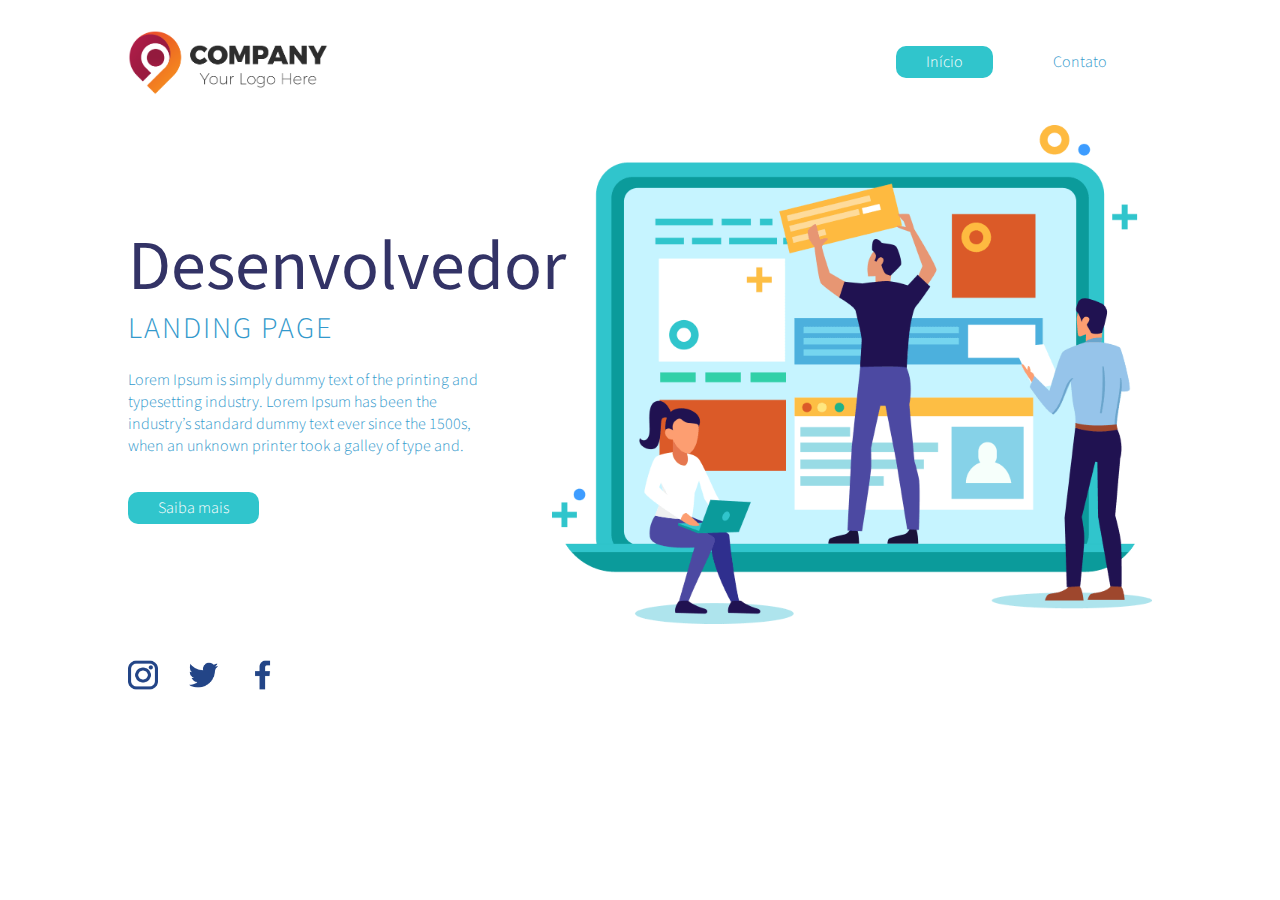
<file: css/index.html>
<!DOCTYPE html>
<html lang="pt-br">

<head>
    <meta charset="UTF-8">
    <meta name="viewport" content="width=device-width, initial-scale=1.0">
    <title>Meu Site</title>
    <link rel="stylesheet" href="main.css">
</head>

<body>
    <!-- Início do header -->
    <header>
        <section class="conteudo linha">
            <img src="./logo.png" alt="Logo da empresa XPTO" width="200px" />
            <!-- Início do menu do site -->
            <nav>
                <ul>
                    <li>
                        <a class="botao botao-destaque" href="index.html">Início</a>
                    </li>
                    <li>
                        <a class="botao " href="contato.html">Contato</a>
                    </li>
                </ul>
            </nav>
            <!-- Fim do menu do site -->
        </section>
    </header>
    <!-- Fim do header -->

    <!-- Início do main -->
    <main>
        <!-- Início da section do conteúdo do site -->
        <section class="conteudo linha sobre">
            <!-- Conteúdo de texto sobre o site -->
            <article>
                <h1>Desenvolvedor</h1>
                <h2>Landing Page</h2>
                <p >Lorem Ipsum is simply dummy text of the printing and
                    typesetting
                    industry. Lorem Ipsum has been the industry’s standard
                    dummy text
                    ever since the 1500s, when an unknown printer took a
                    galley of type
                    and.
                </p>
                <a class="botao botao-destaque" href="#">Saiba mais</a>
            </article>
            <!-- Fim do conteúdo de texto sobre o site -->
            <figcaption>
                <img src="./pessoas.png" alt="Criação de site" width="600px" />
            </figcaption>
        </section>
        <!-- Fim da section do conteúdo do site -->
    </main>
    <!-- Fim do main -->

    <!-- Início do footer -->
    <footer>
            <!-- Início das redes sociais -->
            <ul class="conteudo linha">
                <li>
                    <a href="#">
                        <img src="./logo-insta.png" alt="Instagram" />
                    </a>
                </li>
                <li>
                    <a href="#">
                        <img src="./logo-twitter.png" alt="Twitter" />
                    </a>
                </li>
                <li>
                    <a href="#">
                        <img src="./logo-facebook.png" alt="Facebook" />
                    </a>
                </li>
            </ul>
            <!-- Fim das redes sociais -->
    </footer>
    <!-- Fim do footer -->
</body>

</html>
</file>
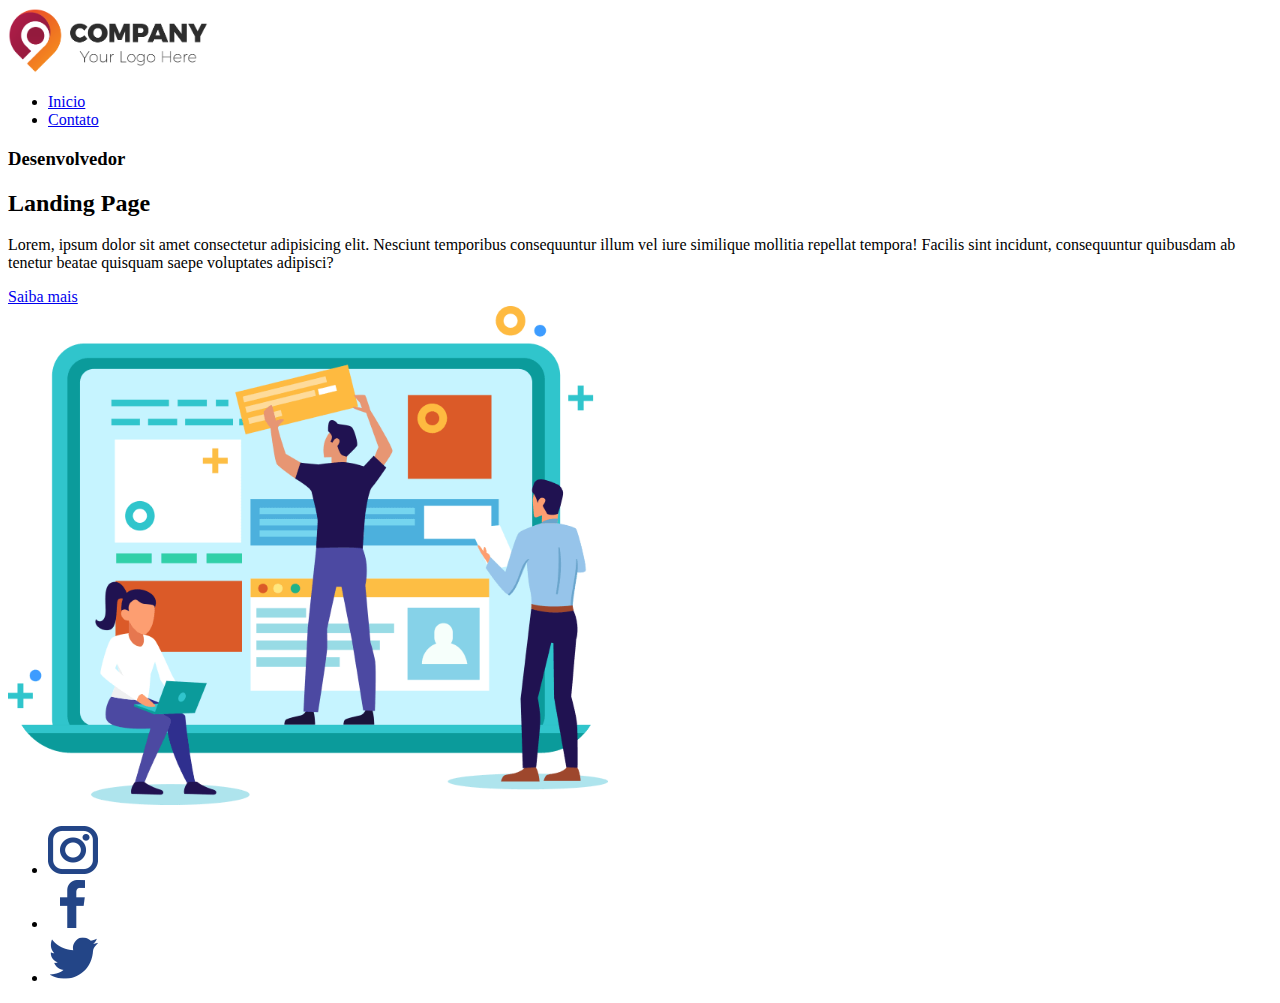
<file: html/index.html>
<!DOCTYPE html>
<html lang="pt-br">
<head>
    <meta charset="UTF-8">
    <meta http-equiv="X-UA-Compatible" content="IE=edge">
    <meta name="viewport" content="width=device-width, initial-scale=1.0">
    <title>Meu Primeiro Site - SESISENAI LAB365</title>
</head>
<body>
    <header>
        <section>
            <a href="index.html"><img src="./logo.png" alt="COMPANY - you logo home" width="200px"></a>
            <nav>
                <ul>
                    <li><a href="index.html">Inicio</a></li>
                    <li><a href="contato.html">Contato</a></li>
                </ul>
            </nav>
        </section>
    </header>
    <main>
        <Section>
            <article>
                <h3>Desenvolvedor</h3>
                <h2>Landing Page</h2>
                <p>
                    Lorem, ipsum dolor sit amet consectetur adipisicing elit. 
                    Nesciunt temporibus consequuntur illum vel iure similique mollitia repellat tempora! Facilis sint incidunt, 
                    consequuntur quibusdam ab tenetur beatae quisquam saepe voluptates adipisci?
                </p>
                <a href="#">Saiba mais</a>
            </article>
            <figcaption>
                <img src="./pessoas.png" alt="pessoas" width="600px">
            </figcaption>
        </Section>
    </main>
    <footer>
        <ul>
            <li><a href="#" target="_blank"><img src="./logo-insta.png" alt="logo-instagram" ></a></li>
            <li><a href="#" target="_blank"><img src="./logo-facebook.png" alt="logo-facebook" ></a></li>
            <li><a href="#" target="_blank"><img src="./logo-twitter.png" alt="logo-twitter" ></a></li>
        </ul>
    </footer>
</body>
</html>
</file>
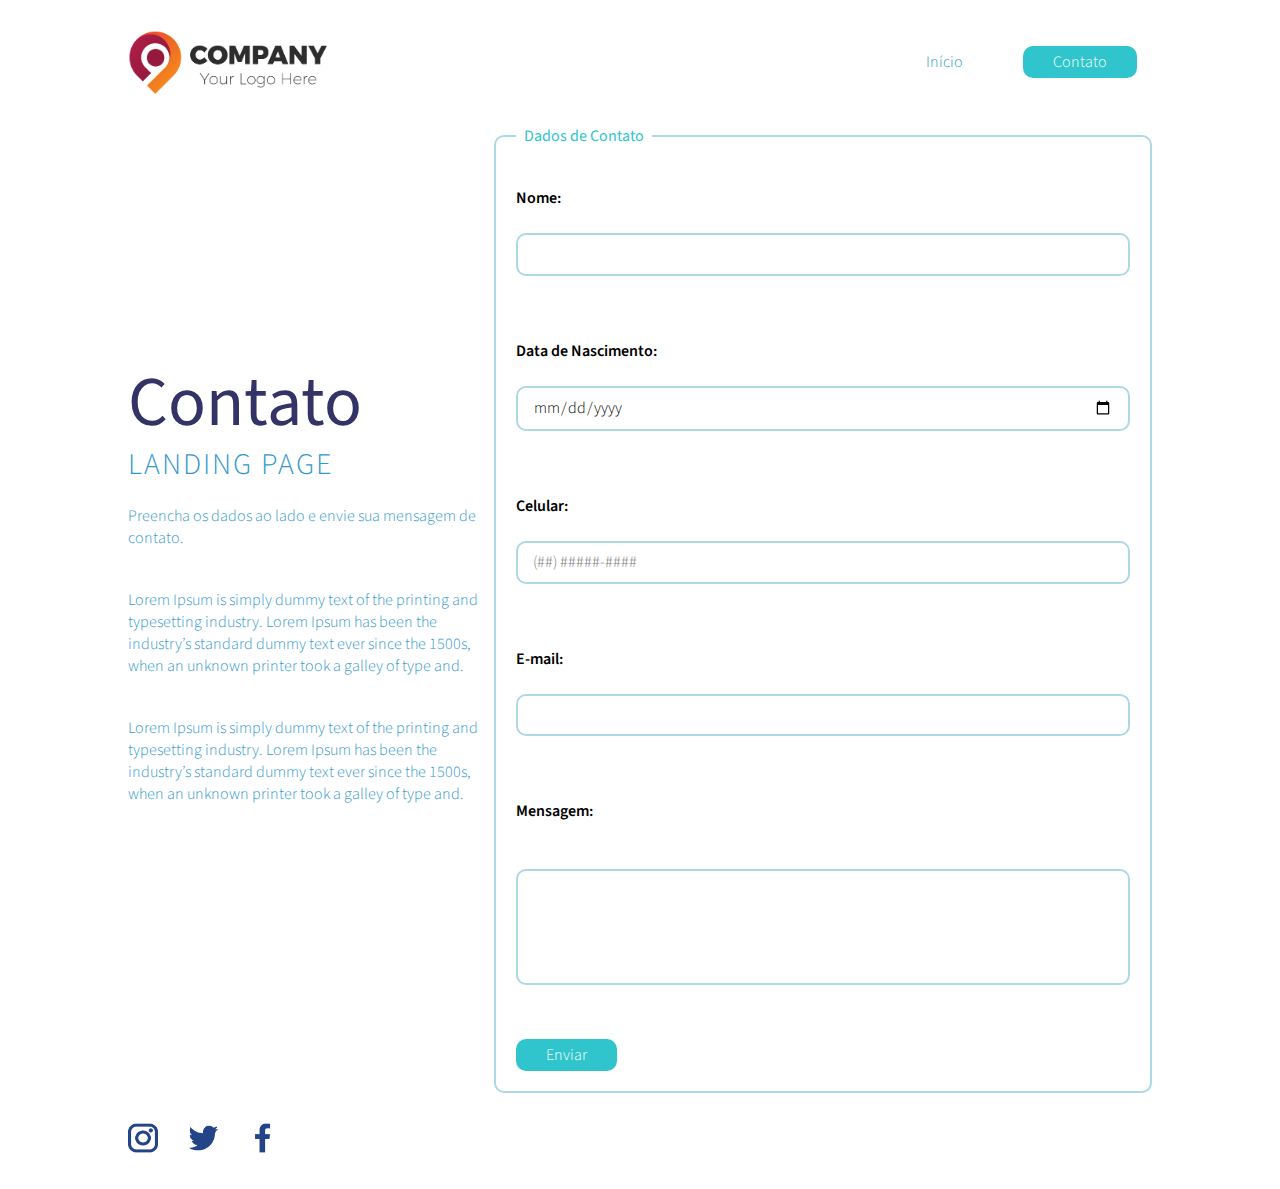
<file: css/contato.html>
<!DOCTYPE html>
<html lang="pt-br">

<head>
    <meta charset="UTF-8">
    <meta name="viewport" content="width=device-width, initial-scale=1.0">
    <title>Meu Site</title>
    <link rel="stylesheet" href="main.css">
</head>

<body>
    <!-- Início do header -->
    <header>
        <section class="conteudo linha">
            <img src="./logo.png" alt="Logo da empresa XPTO" width="200px" />
            <!-- Início do menu do site -->
            <nav>
                <ul>
                    <li>
                        <a class="botao " href="index.html">Início</a>
                    </li>
                    <li>
                        <a class="botao botao-destaque" href="contato.html">Contato</a>
                    </li>
                </ul>
            </nav>
            <!-- Fim do menu do site -->
        </section>
    </header>
    <!-- Fim do header -->

    <!-- Início do main -->
    <main>
        <!-- Início da section do conteúdo do site -->
        <section class="conteudo linha sobre">
            <!-- Conteúdo de texto sobre o site -->
            <article>
                <h1>Contato</h1>
                <h2>Landing Page</h2>
                <p>
                    Preencha os dados ao lado e envie sua mensagem de contato.
                </p>
                <p>Lorem Ipsum is simply dummy text of the printing and
                    typesetting
                    industry. Lorem Ipsum has been the industry’s standard
                    dummy text
                    ever since the 1500s, when an unknown printer took a
                    galley of type
                    and.
                </p>
                <p>Lorem Ipsum is simply dummy text of the printing and
                    typesetting
                    industry. Lorem Ipsum has been the industry’s standard
                    dummy text
                    ever since the 1500s, when an unknown printer took a
                    galley of type
                    and.
                </p>
            </article>
            <!-- Fim do conteúdo de texto sobre o site -->
            <!-- Conteúdo de texto sobre o site -->
            <fieldset>
                <legend>
                    <h5 class="legenda">Dados de Contato</h5>
                </legend>

                <form id="frmInscricao" action="" method="POST">
                    <div class="agrupamento">
                        <label for="txtNome" class="rotulo">Nome:</label><br>
                        <input type="text" class="entrada" required="required" id="txtNome" maxlength="100" size="50"><br><br>
                    </div>
                    <div class="agrupamento">
                        <label for="txtNome" class="rotulo">Data de Nascimento:</label><br>
                        <input type="date" class="entrada" required="required" id="txtDataNascimento"><br><br>
                    </div>
                    <div class="agrupamento">
                        <label for="txtCelular" class="rotulo">Celular:</label><br>
                        <input type="tel" class="entrada" required="required" id="txtCelular" size="50" placeholder="(##) #####-####"
                            maxlength="15"><br><br>
                    </div>
                    <div class="agrupamento">
                        <label for="txtEmail" class="rotulo">E-mail:</label><br>
                        <input type="email" class="entrada" required="required" size="50" id="txtEmail"><br><br>
                    </div>
                    <div class="agrupamento">
                        <label class="rotulo">Mensagem:</label><br><br>
                        <textarea class="entrada mensagem" cols="50" rows="5" required="required"></textarea><br><br>
                    </div>
                    <div class="agrupamento-botao">
                        <input class="botao botao-destaque" type="submit" value="Enviar" />
                    </div>
                </form>
            </fieldset>
            </article>
            <!-- Fim do conteúdo de texto sobre o site -->
        </section>
        <!-- Fim da section do conteúdo do site -->
    </main>
    <!-- Fim do main -->

    <!-- Início do footer -->
    <footer>
        <!-- Início das redes sociais -->
        <ul class="conteudo linha">
            <li>
                <a href="#">
                    <img src="./logo-insta.png" alt="Instagram" />
                </a>
            </li>
            <li>
                <a href="#">
                    <img src="./logo-twitter.png" alt="Twitter" />
                </a>
            </li>
            <li>
                <a href="#">
                    <img src="./logo-facebook.png" alt="Facebook" />
                </a>
            </li>
        </ul>
        <!-- Fim das redes sociais -->
    </footer>
    <!-- Fim do footer -->
</file>
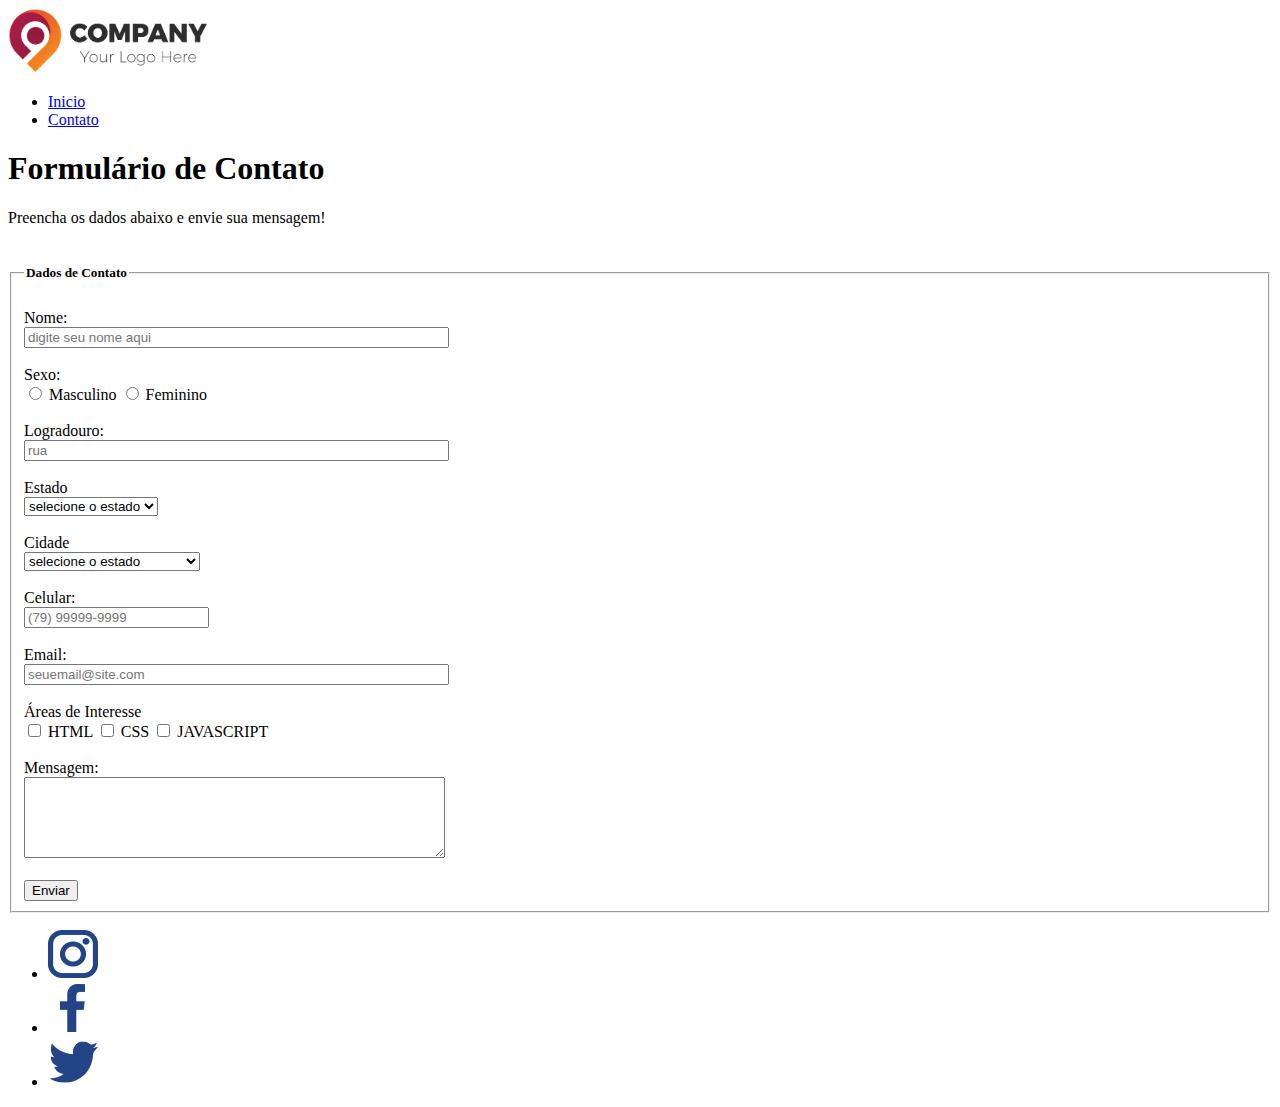
<file: html/contato.html>
<!DOCTYPE html>
<html lang="pt-br">
<head>
    <meta charset="UTF-8">
    <meta http-equiv="X-UA-Compatible" content="IE=edge">
    <meta name="viewport" content="width=device-width, initial-scale=1.0">
    <title>Meu Primeiro Site - SESISENAI LAB365</title>
</head>
<body>
    <header>
        <section>
            <a href="index.html"><img src="./logo.png" alt="COMPANY - you logo home" width="200px"></a>
            <nav>
                <ul>
                    <li><a href="index.html">Inicio</a></li>
                    <li><a href="contato.html">Contato</a></li>
                </ul>
            </nav>
        </section>
    </header>
    <main>
        <Section>
            <article>
                <h1>Formulário de Contato</h1>
                <p>Preencha os dados abaixo e envie sua mensagem!</p>

                <fieldset>
                    <legend>
                        <h5>Dados de Contato</h5>
                    </legend>
                    <form id="frmInscricao" action="" method="POST">
                        <label for="textNome">Nome:</label><br>
                        <input size="50" type="text" required="required" id="txtNome" maxlength="100" name="nome" placeholder="digite seu nome aqui"><br><br>
                        
                        <label>Sexo:</label><br>
                            <input type="radio" id="rdoSexoM" name="rdoSexo" value="M" required="required">
                            <label for="rdoSexoM">Masculino</label>
                            <input type="radio" id="rdoSexoF" name="rdoSexo" value="F" required="required">
                            <label for="rdoSexoF">Feminino</label>
                        <br><br>

                        <label for="endereco">Logradouro:</label><br>
                        <input type="text" id="endereco" placeholder="rua" size="50" maxlength="100"><br><br>
                        
                        <label for="cbxEstado">Estado</label><br>
                        <select name="" id="cbxEstado" required="required">
                            <option value="">selecione o estado</option>
                            <option value="al">Al</option>
                            <option value="sp">SP</option>
                            <option value="se">SE</option>
                        </select><br><br>

                        <label for="cbxCidade">Cidade</label><br>
                        <select name="" id="cbxCidade" required="required">
                            <option value="">selecione o estado</option>
                            <option value="1">Aracaju</option>
                            <option value="2">Nossa Senhor do Socorro</option>
                            <option value="3">São Cristovão</option>
                        </select><br><br>

                        <label for="celular">Celular:</label><br>
                        <input type="tel" maxlength="15" name="celular" id="celular" placeholder="(79) 99999-9999" required="required"><br><br>

                        <label for="email">Email:</label><br>
                        <input type="email" name="email" id="email" placeholder="seuemail@site.com" required="required" size="50"><br><br>

                        <label>Áreas de Interesse</label><br>
                        <input type="checkbox" value="html" name="chkAreasInteresse" id="cbxHtml">
                        <label for="cbxHtml">HTML</label>

                        <input type="checkbox" value="css" name="chkAreasInteresse" id="cbxCss">
                        <label for="cbxCss">CSS</label>

                        <input type="checkbox" value="js" name="chkAreasInteresse" id="cbxJs">
                        <label for="cbxJs">JAVASCRIPT</label><br><br>

                        <label for="txtMensagem">Mensagem:</label><br>
                        <textarea name="mensagem" id="txtMensagem" cols="50" rows="5" required="required"></textarea><br><br>

                        <input type="submit" id="btnEnviar" value="Enviar">
                    </form>
                </fieldset>
            </article>
        </Section>
    </main>
    <footer>
        <ul>
            <li><a href="#" target="_blank"><img src="./logo-insta.png" alt="logo-instagram" ></a></li>
            <li><a href="#" target="_blank"><img src="./logo-facebook.png" alt="logo-facebook" ></a></li>
            <li><a href="#" target="_blank"><img src="./logo-twitter.png" alt="logo-twitter" ></a></li>
        </ul>
    </footer>
</body>
</html>
</file>
<file: css/main.css>
/* Usado para importar regras de estilo de outras folhas de
estilo. */
@import"https://fonts.googleapis.com/css2?family=Source+Sans+Pro:wght@200;300;400&display=swap";

* {
    /* Este seletor escolhe todos os elementos do documento e redefine todas as configurações do navegador. */
    margin: 0;
    padding: 0;
    border: 0;
    font-size: 100%;
    font-family: "Source Sans Pro", sans-serif;
    font-weight: 300;
    vertical-align: baseline;
    text-decoration: none;
    list-style: none;
}

.conteudo {
    width: 1024px;
    margin: 30px auto;
    display: flex;
    flex-direction: column;
}

.linha {
    display: flex;
    flex-direction: row;
}

header section {
    justify-content: space-between;
    align-items: center;
}

header nav ul {
    display: flex;
    flex-direction: row;
    align-items: center;
}

header nav ul li a {
    margin: 0px 15px;
    color: #39c;
}

.botao {
    padding: 5px 30px;
    border-radius: 10px;
}

.botao.botao-destaque {
    background: #30C5CC;
    color: #fff;
}

.sobre {
    justify-content: space-between;
    align-items: center;
}

.sobre article {
    width: 350px;
}

.sobre article h1 {
    font-size: 70px;
    line-height: 90%;
    font-weight: 400;
    color: #336;
}

.sobre article h2,
.sobre article p {
    color: #39c;
}

.sobre article h2 {
    font-size: 30px;
    text-transform: uppercase;
    letter-spacing: 2px;
    line-height: 200%;
}

.sobre article p {
    margin: 10px 0 40px;
}

.sobre article figcaption img {
    width: 700px;
}

footer ul li {
    margin: 0 30px 0 0;
}

footer ul li a img {
    width: 30px;
}

/* Define o tamanho dos elementos em telas de 1150px. */
@media(max-width: 1150px) {
    .conteudo {
        width: 950px;
    }
}

/* Define o tamanho dos elementos em telas de 1024px. */
@media(max-width: 1024px) {
    .conteudo {
        width: 850px;
    }

    .sobre figcaption img {
        width: 600px;
    }
}

/* Define o tamanho dos elementos em telas de 915px. */
@media(max-width: 915px) {
    .conteudo {
        width: 600px;
    }

    .linha {
        flex-direction: column;
    }

    header nav {
        margin: 30px 0;
    }

    .sobre article {
        width: 100%;
    }

    .sobre figcaption img {
        width: 100%;
        margin: 30px 0 0 0;
    }

    footer .linha {
        flex-direction: row;
        justify-content: center;
    }
}

/* Define o tamanho dos elementos em telas de 665px. */
@media(max-width: 665px) {
    .conteudo {
        width: 400px;
    }
}

/* Define o tamanho dos elementos em telas de 450px. */
@media(max-width: 450px) {
    .conteudo {
        width: 290px;
    }

    header nav {
        width: 100%;
        padding: 10px 0 20px;
    }

    header nav ul {
        flex-direction: column;
    }

    header nav ul li {
        margin: 10px 0;
    }

    * {
        box-sizing: border-box;
        margin: 0;
        padding: 0;
    }
}

/* Itens do formulário */
fieldset {
    width: 60%;
    padding: 10px 0 20px;
    margin-left: 10px;
    border: 2px solid lightblue;
    border-radius: 10px;
    padding: 20px;
}

.agrupamento {
    display: flex;
    flex-direction: column;
}

.agrupamento-botao {
    padding-top: 10px;
}

.entrada {
    font-family: inherit;
    line-height: 1.15;
    border: 2px solid lightblue;
    border-radius: 10px;
    padding-bottom: 10px;
    padding-left: 15px;
    padding-right: 15px;
    padding-top: 10px;
}

.entrada:focus {
    outline: none;
    box-shadow: 0 0 0 0.2rem rgb(173, 216, 230, 0.5);
}

.entrada.mensagem {
    resize: none;
}

.rotulo {
    padding-bottom: 2.5px;
    padding-top: 20px;
    font-weight: 600;
}
.legenda {
    color: #30C5CC;
    font-weight: 400;
    padding: 0 8px;
}
</file>
